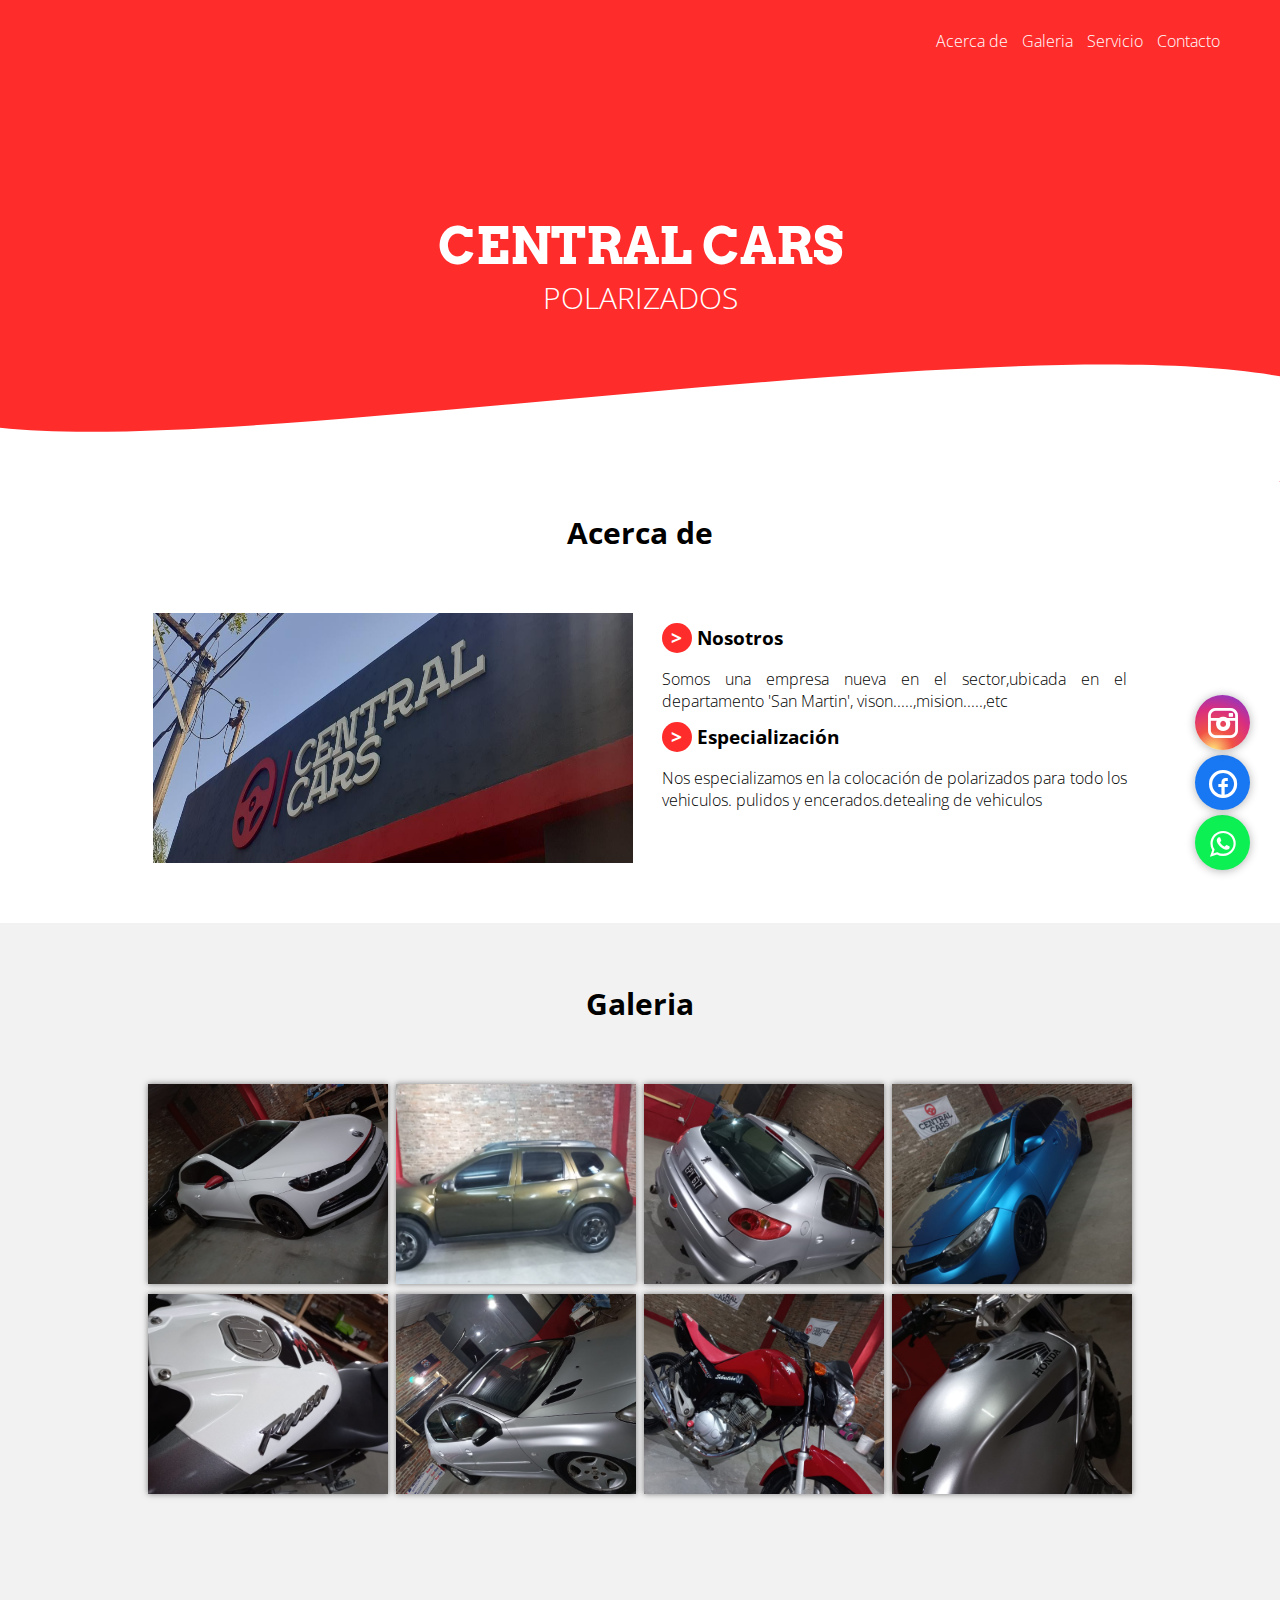
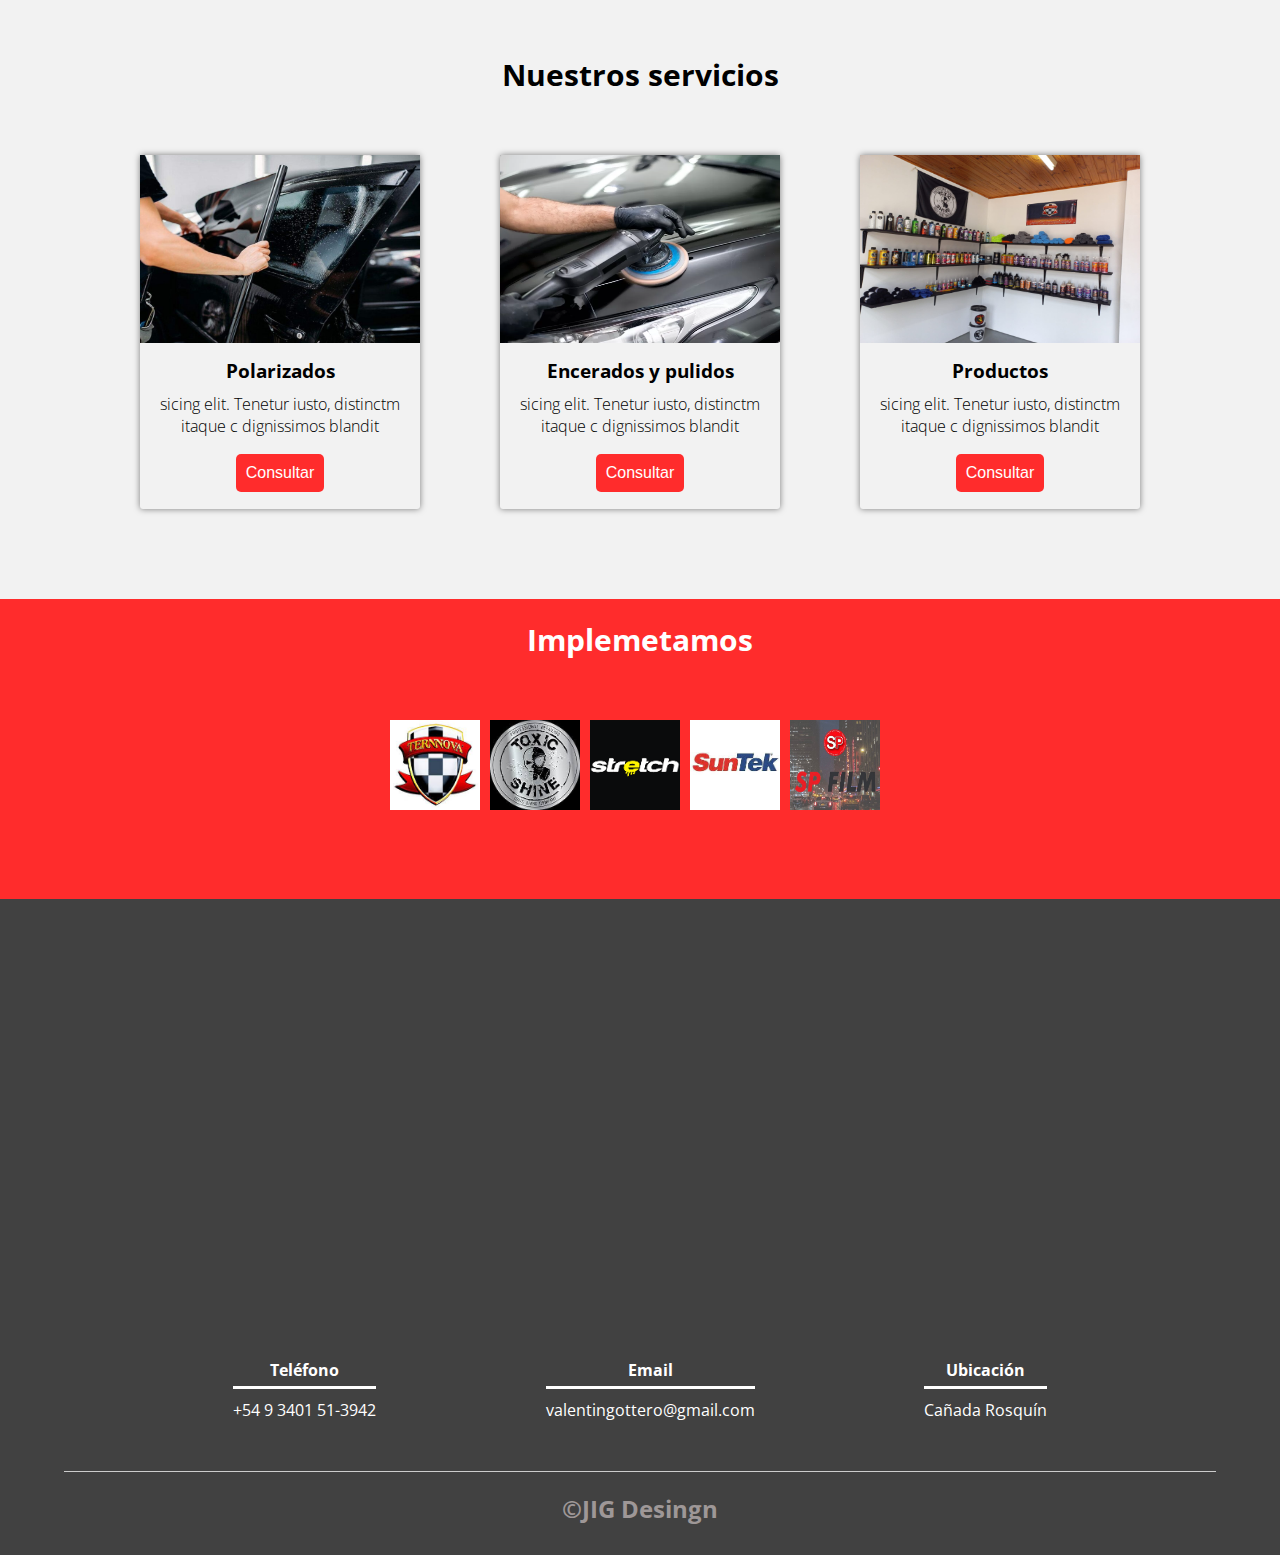
<file: index.html>
<!DOCTYPE html>
<html>
<head>
	<meta charset="utf-8">
	<meta http-equiv="X-UA-Compatible" content="IE=edge">
	<meta name="viewport" content="width=device-width, initial-scale=1.0">
	<link rel="stylesheet" type="text/css" href="css/index.css">
    <link href="https://fonts.googleapis.com/css2?family=Open+Sans:wght@300&display=swap" rel="stylesheet">
    <link rel="preconnect" href="https://fonts.googleapis.com">
    <link rel="preconnect" href="https://fonts.gstatic.com" crossorigin>
    <link href="https://fonts.googleapis.com/css2?family=Arvo&display=swap" rel="stylesheet">
    <link rel="stylesheet" href="iconos/fontello-ed752015/css/fontello.css">
    <link rel="stylesheet" href="iconos/fontello-facebook/css/fontello.css">
    <link rel="stylesheet" href="iconos/fontello-c21e6792/css/fontello.css">
</head>
<body>
    <header>
    	<nav>
            <a href="#acercaDe">Acerca de</a>
            <a href="#portafolio">Galeria</a>
            <a href="#servicios">Servicio</a>
            <a href="#contactos">Contacto</a>
    	</nav>
        <section class = "textos-header">
            <h1>CENTRAL CARS</h1>
            <h2>POLARIZADOS</h2>
        </section>
        <div class="wave" style="height: 150px; overflow: hidden;" >
            <svg viewBox="0 0 500 150" preserveAspectRatio="none" style="height: 100%; width: 100%;">
                <path d="M-31.88,36.03 C-60.66,210.70 444.41,-66.59 530.19,65.63 L483.35,188.98 L-40.34,239.31 Z" style="stroke: none; fill: rgb(255, 255, 255);"></path>
            </svg>
        </div>
    </header>
    <main>
        <section class="contenedor sobre-nosotros" id="acercaDe">
            <h2 class="titulo" >Acerca de</h2>
            <div class="contenedor-sobre-nosotros">
                <img src="img/centracars.png" alt="" width="500" height="250" class="imagen-about-us" >
                <div class="contenido-texto">
                    <h3><span>></span>Nosotros</h3>
                    <p>Somos una empresa nueva en el sector,ubicada en el departamento 'San Martin', vison.....,mision.....,etc</p>
                    <h3><span>></span>Especialización</h3>
                    <p>Nos especializamos en la colocación de polarizados para todo los vehiculos. pulidos y encerados.detealing de vehiculos </p>
                </div>
            </div>
        </section>
        <a href="https://api.whatsapp.com/send?phone=+54 9 3401 51-3942" class="btn-wts" target="_blank">
            <i class="icon-whatsapp"></i>
        </a>
        <a href="https://www.facebook.com/centralcars_cda-106654725035840/?hc_ref=ARS84bHKvCBmbOZZZg9f6O-qeKvZBq_zCKZk4nI6eEQ-VaW4erRXOR23uEgwy4IAaJ0&fref=nf&__xts__[0]=68.[base64]" class="btn-fb" target="_blank">
            <i class="icon-facebook-circled"></i>
        </a>
        <a href="https://www.instagram.com/centralcars_cda/" class="btn-ig" target="_blank">
            <i class="icon-instagram"></i>
        </a>
        <section class="portafolio" id="portafolio">
            <div class="contenedor">
                <h2 class="titulo">Galeria</h2>
                <div class="galeria-port">
                    <div class="imagen-port" >
                        <img src="galeria/polarizados/gal1.jpeg" alt="">
                        <div class="hover-galeria" >
                            <a href="html/galeria.html">Ver</a>
                        </div>
                    </div>
                    <div class="imagen-port" >
                        <img src="galeria/polarizados/gal2.jpeg" alt="">
                        <div class="hover-galeria" >
                            <a href="html/galeria.html">Ver</a>
                        </div>
                    </div>
                    <div class="imagen-port" >
                        <img src="galeria/polarizados/gal3.jpeg" alt="">
                        <div class="hover-galeria" >
                            <a href="html/galeria.html">Ver</a>
                        </div>
                    </div>
                    <div class="imagen-port" >
                        <img src="galeria/polarizados/gal4.jpeg" alt="">
                        <div class="hover-galeria" >                   
                            <a href="html/galeria.html">Ver</a>
                        </div>
                    </div>
                    <div class="imagen-port" >
                        <img src="galeria/pulidos/puli1.jpeg" alt="">
                        <div class="hover-galeria" >                        
                            <a href="html/galeria.html">Ver</a>
                        </div>
                    </div>
                    <div class="imagen-port" >
                        <img src="galeria/pulidos/puli2.jpeg" alt="">
                        <div class="hover-galeria" >                           
                            <a href="html/galeria.html">Ver</a>
                        </div>
                    </div>
                    <div class="imagen-port" >
                        <img src="galeria/pulidos/puli5.jpeg" alt="">
                        <div class="hover-galeria" >                       
                            <a href="html/galeria.html">Ver</a>
                        </div>
                    </div>
                    <div class="imagen-port" >
                        <img src="galeria/pulidos/puli8.jpeg" alt="">
                        <div class="hover-galeria" >                            
                            <a href="html/galeria.html">Ver</a>
                        </div>
                    </div>
                </div>
            </div>
        </section>
        <section class="about-services" id="servicios">
            <div class="contenedor">
                <h2 class="titulo">Nuestros servicios</h2>
                <div class="service-cont">
                    <div class="servicio-ind">
                        <img src="img/polarizados3.png" >
                        <h3>Polarizados</h3>
                        <p>sicing elit. Tenetur iusto, distinctm itaque c dignissimos blandit</p>
                        <button class="servicio-btn">
                            <a class="consultar" href="https://api.whatsapp.com/send?phone=+54 9 3401 51-3942" target="_blank">
                                Consultar
                            </a>
                        </button>
                    </div>
                    <div class="servicio-ind">
                        <img src="img/pulido2.png" >
                        <h3>Encerados y pulidos</h3>
                        <p>sicing elit. Tenetur iusto, distinctm itaque c dignissimos blandit</p>
                        <button class="servicio-btn">
                            <a class="consultar" href="https://api.whatsapp.com/send?phone=+54 9 3401 51-3942" target="_blank">
                                Consultar
                            </a>
                        </button>
                    </div>
                    <div class="servicio-ind">
                        <img src="img/productos.png" >
                        <h3>Productos</h3>
                        <p>sicing elit. Tenetur iusto, distinctm itaque c dignissimos blandit</p>
                        <button class="servicio-btn">
                            <a class="consultar" href="https://api.whatsapp.com/send?phone=+54 9 3401 51-3942" target="_blank">
                                Consultar
                            </a>
                        </button>
                    </div>
                </div>
            </div>
        </section>
        <section class="marcas">
            <div class="contenedor">
                <h2 class="titulo">Implemetamos</h2>
                <div class="marcas-cont">
                    <div class="marcas-ind">
                        <img src="img/marca1.png" width="90px" height="90px" >
                    </div>
                    <div class="marcas-ind">
                        <img src="img/marca2.png" >
                    </div>
                    <div class="marcas-ind">
                        <img src="img/marca3.png" >
                    </div>
                    <div class="marcas-ind">
                        <img src="img/marca4.png" >
                    </div>
                    <div class="marcas-ind">
                        <img src="img/spfilm.png" width="90px" height="90px">
                    </div>
                  
                </div>
            </div>
        </section>
    </main>
    <footer id="contactos">
        <iframe class="contenedor-footer" src="https://www.google.com/maps/embed?pb=!1m14!1m8!1m3!1d13525.948647429035!2d-61.6045592!3d-32.05607!3m2!1i1024!2i768!4f13.1!3m3!1m2!1s0x0%3A0x9c023eea8120dae9!2sCentral%20Cars!5e0!3m2!1ses-419!2sar!4v1643769683362!5m2!1ses-419!2sar" width="400" height="400" style="border:0;" allowfullscreen="" loading="lazy"></iframe>
        <div class="contenedor-footer datos">
            <div class="content-foo">
                <h4>Teléfono</h4>
                <p>+54 9 3401 51-3942</p>
            </div>
            <div class="content-foo">
                <h4>Email</h4>
                <p>valentingottero@gmail.com</p>
            </div>
            <div class="content-foo">
                <h4>Ubicación</h4>
                <p>Cañada Rosquín</p>
            </div>    
        </div>  
        <h2 class="titulo-final">&copy;JIG Desingn</h2>
    </footer> 
</body>
</html>
</file>
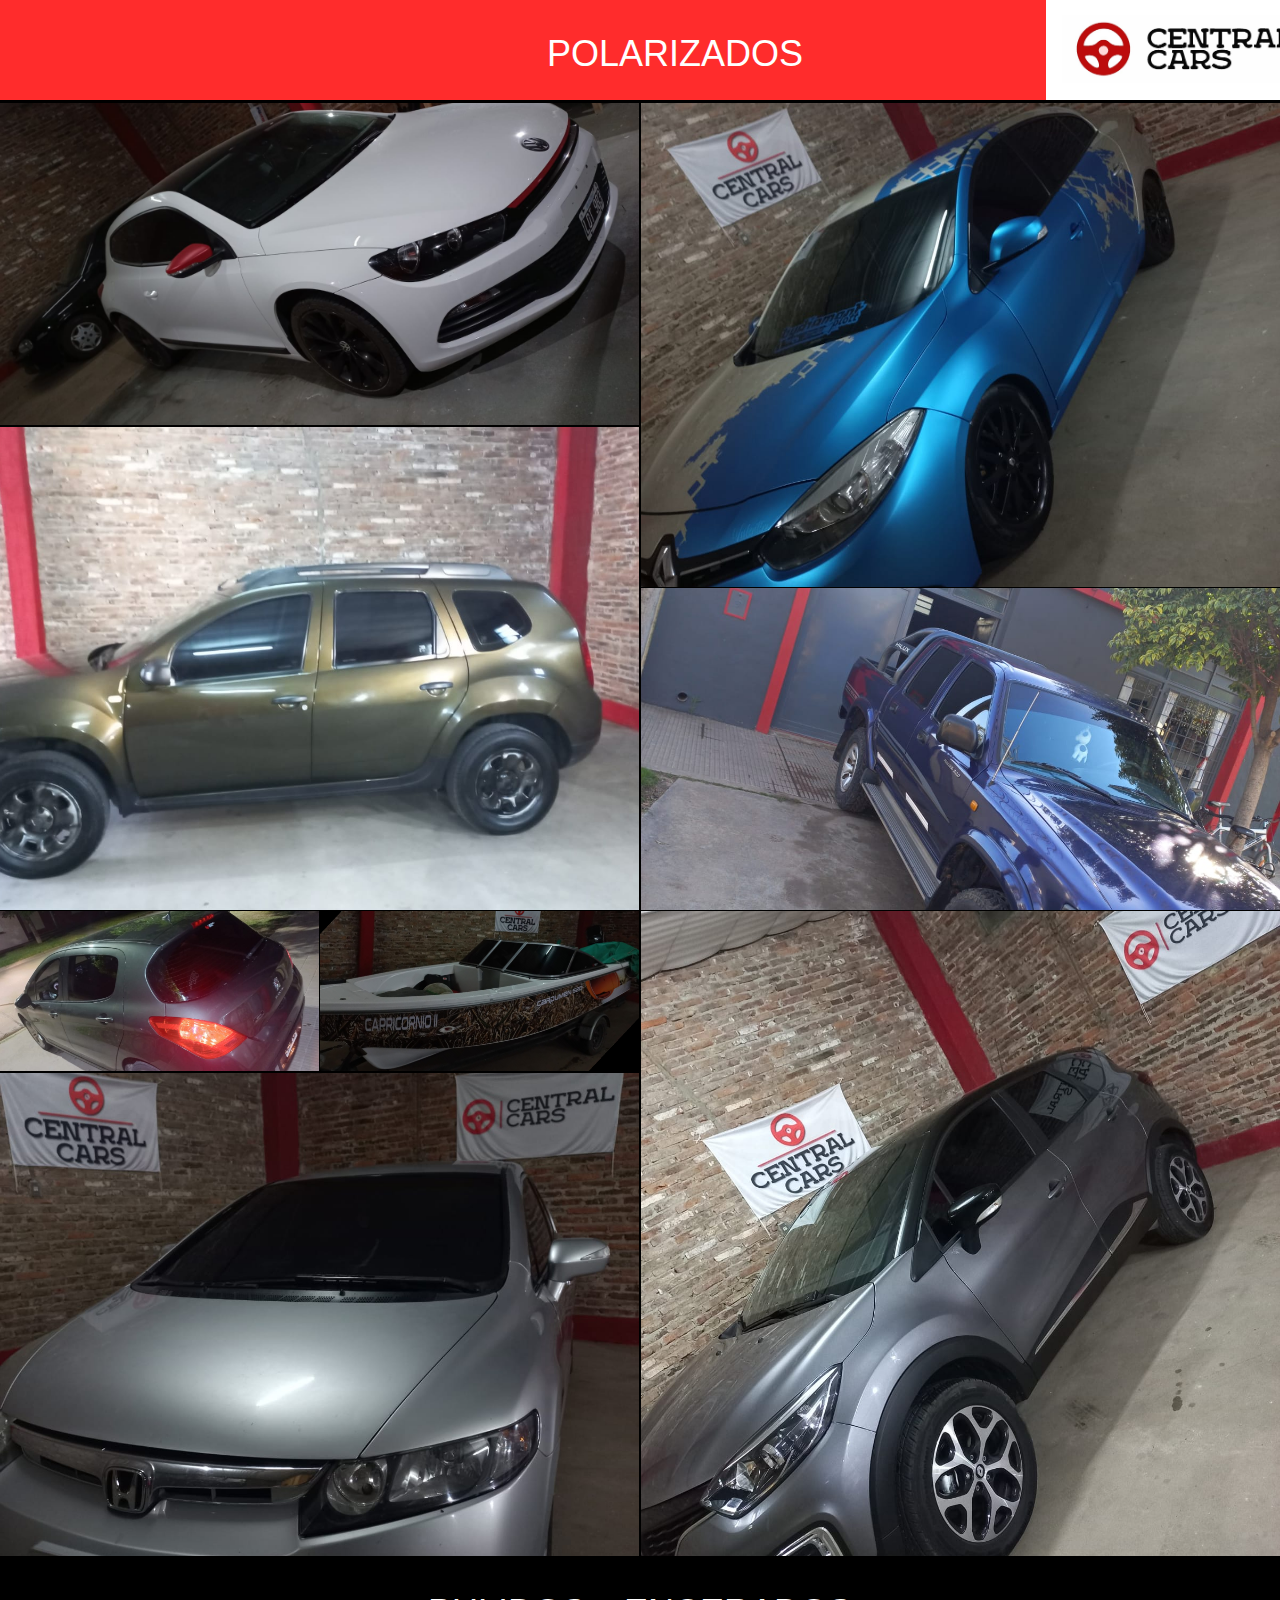
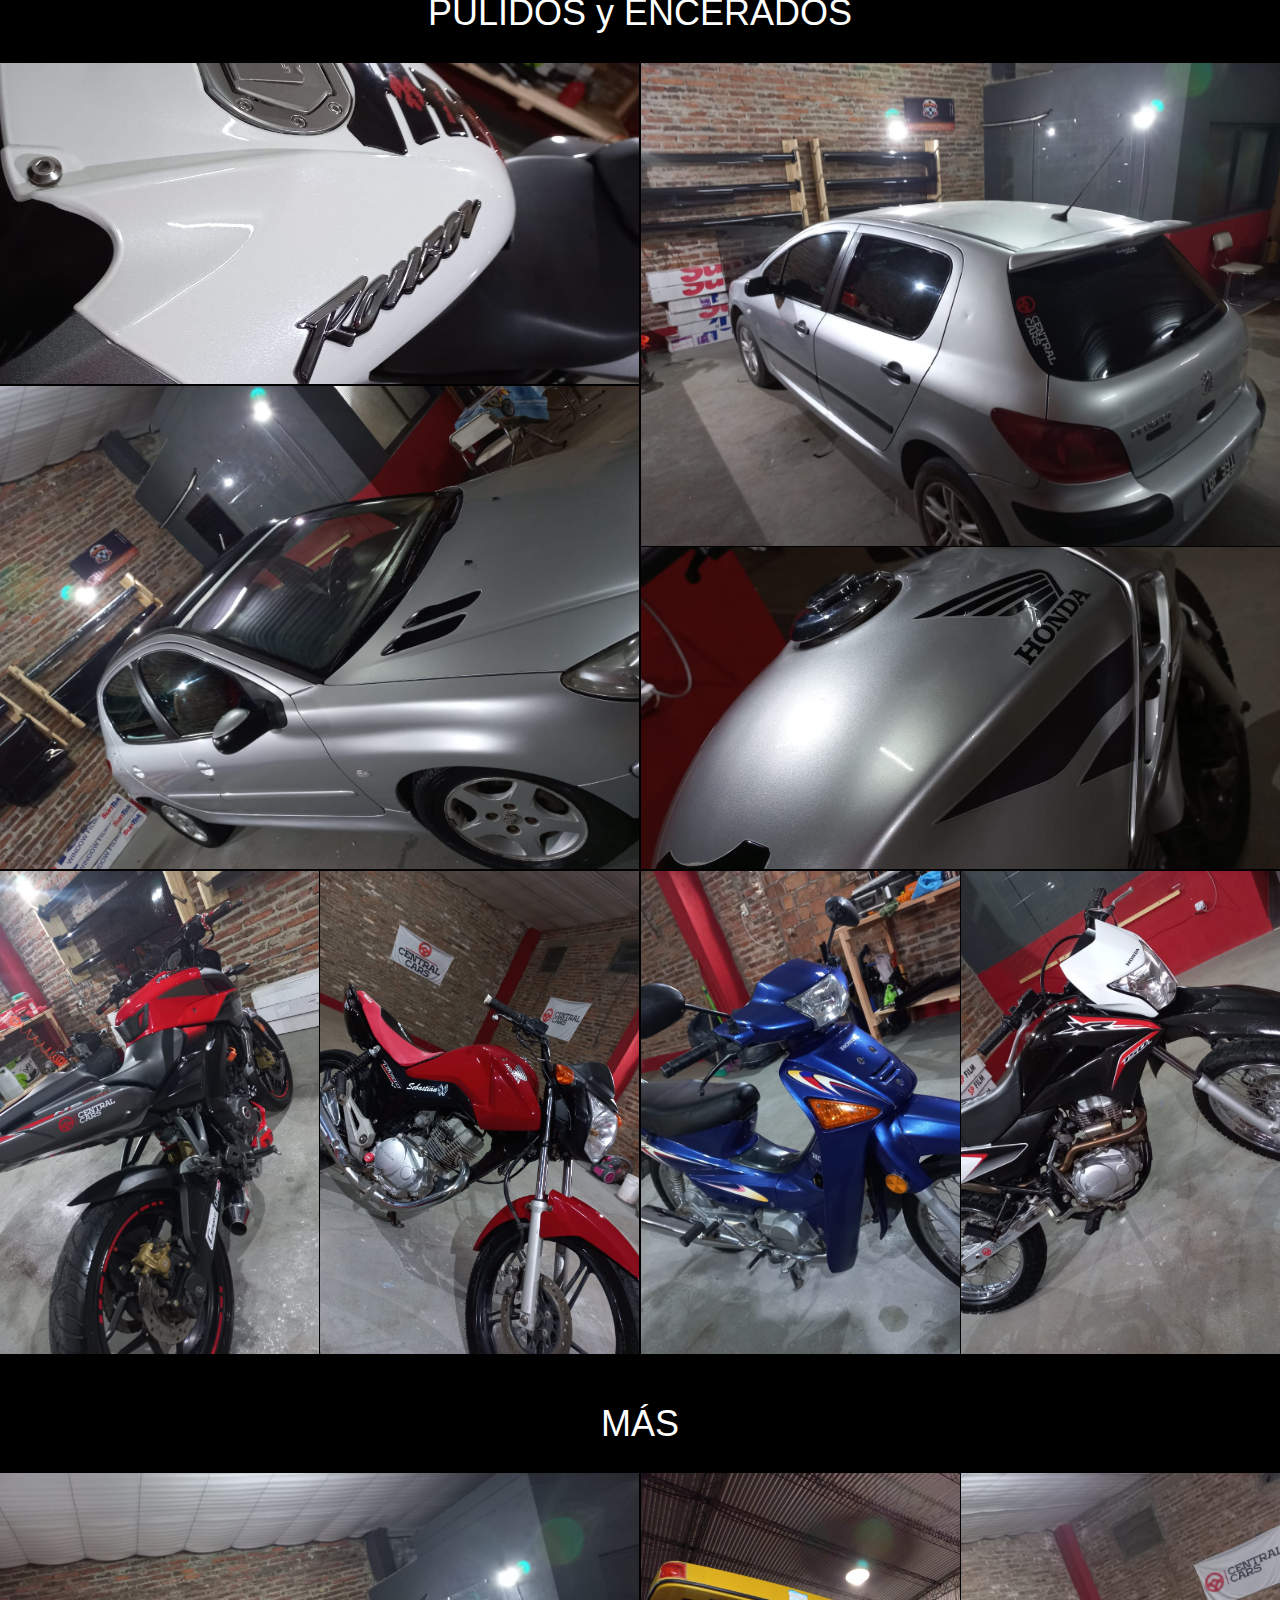
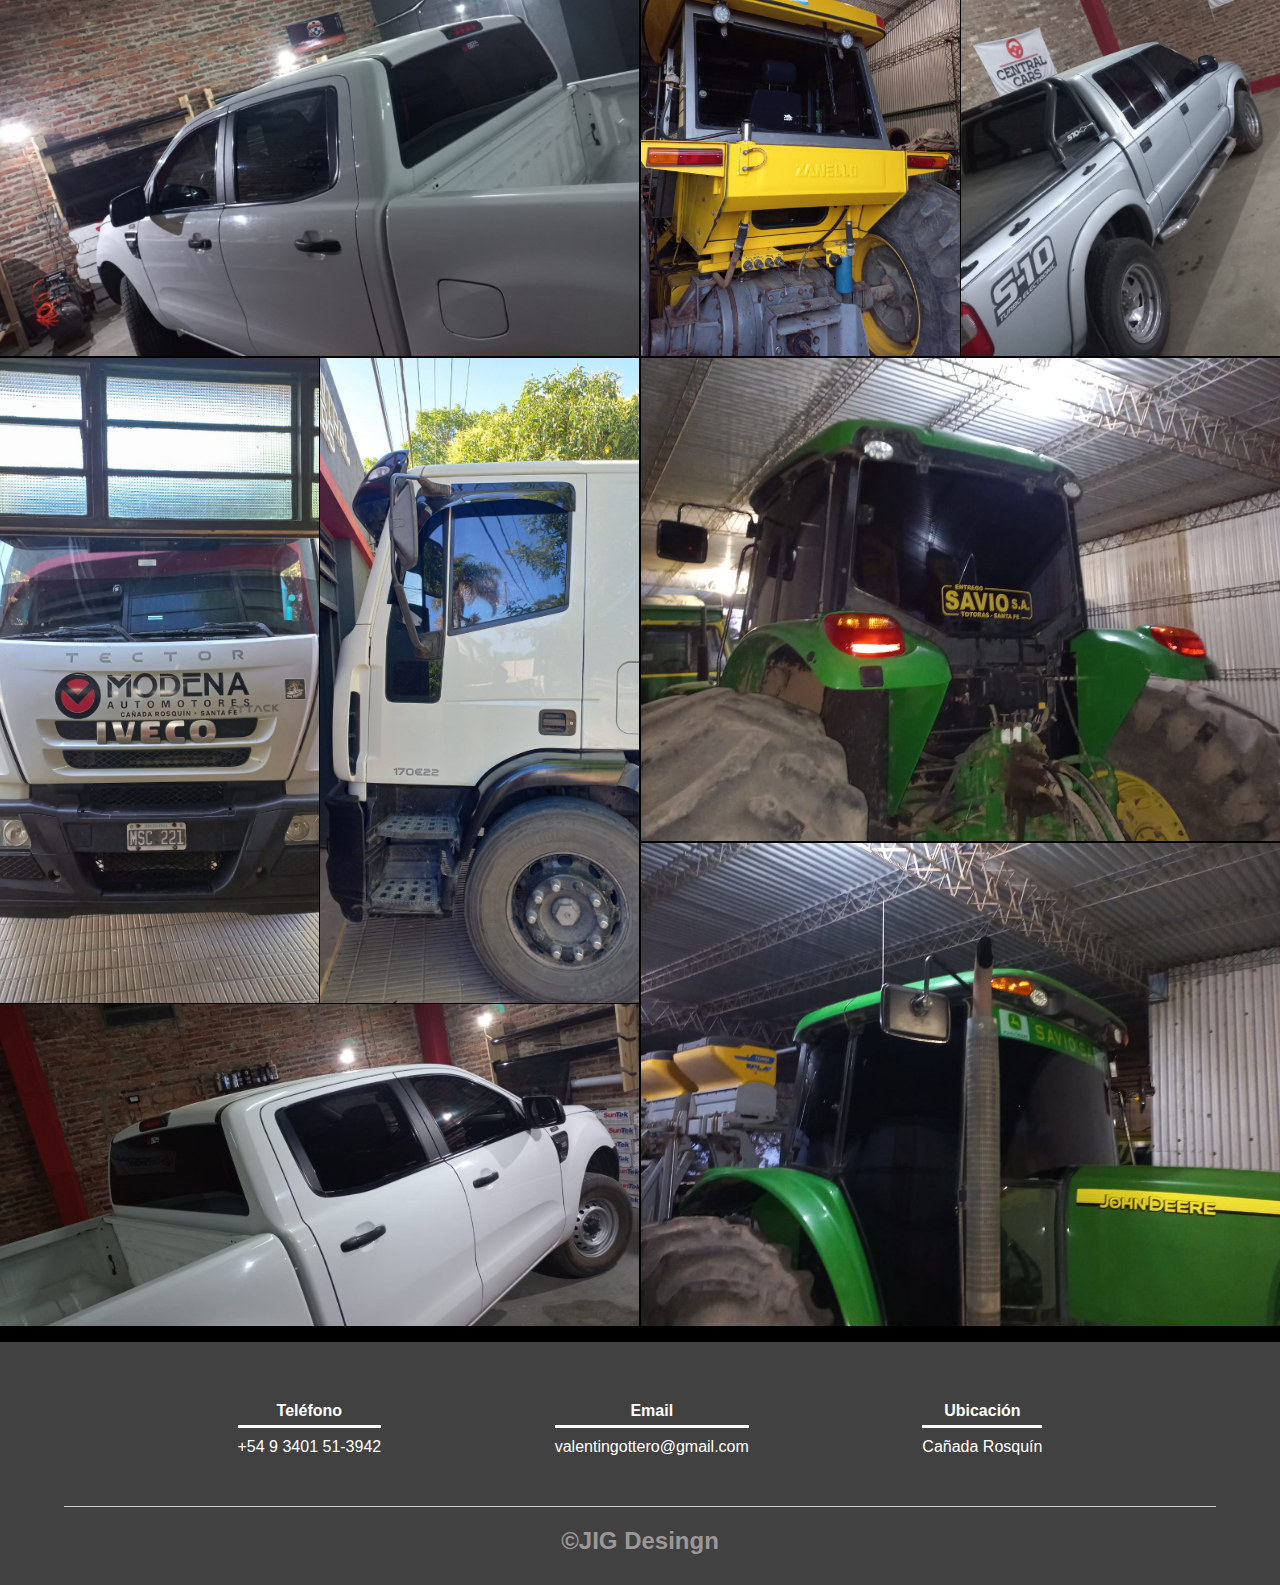
<file: html/galeria.html>
<!DOCTYPE html>
<html lang="en">
<head>
    <meta charset="UTF-8">
    <meta http-equiv="X-UA-Compatible" content="IE=edge">
    <meta name="viewport" content="width=device-width, initial-scale=1.0">
    <link rel="stylesheet" href="../css/galeria.css">
    <title>CENTRAL CARS</title>
</head>
<body>
    <main class="main">
        <div class="navar">
            <h1 class="title">POLARIZADOS</h1>
            <img src="../img/logo2.png" class="img-logo" alt="">
        </div>
        <section class="gallery">
            <figure class="gallery_picture gallery_picture--g1">
                <img src="../galeria/polarizados/gal1.jpeg" class="gallery_img" alt="">   
            </figure>
            <figure class="gallery_picture gallery_picture--g2">
                <img src="../galeria/polarizados/gal2.jpeg" class="gallery_img" alt="">   
            </figure>
            <figure class="gallery_picture gallery_picture--g4">
                <img src="../galeria/polarizados/gal4.jpeg" class="gallery_img" alt="">   
            </figure>
            <figure class="gallery_picture gallery_picture--g5">
                <img src="../galeria/polarizados/gal5.jpeg" class="gallery_img" alt="">   
            </figure>
            <figure class="gallery_picture gallery_picture--g9">
                <img src="../galeria/polarizados/gal9.png" class="gallery_img" alt="">   
            </figure>
            <figure class="gallery_picture gallery_picture--g7">
                <img src="../galeria/polarizados/gal7.jpeg" class="gallery_img" alt="">   
            </figure>
            <figure class="gallery_picture gallery_picture--g8">
                <img src="../galeria/polarizados/gal8.jpeg" class="gallery_img" alt="">   
            </figure>
            <figure class="gallery_picture gallery_picture--g10">
                <img src="../galeria/polarizados/gal10.jpeg" class="gallery_img" alt="">   
            </figure>
        </section>
        <h2 class="title2">PULIDOS y ENCERADOS</h2>
        <section class="gallery2">
            <figure class="gallery_picture gallery_picture--g11">
                <img src="../galeria/pulidos/puli1.jpeg" class="gallery_img" alt="">   
            </figure>
            <figure class="gallery_picture gallery_picture--g12">
                <img src="../galeria/pulidos/puli2.jpeg" class="gallery_img" alt="">   
            </figure>
            <figure class="gallery_picture gallery_picture--g14">
                <img src="../galeria/pulidos/puli3.jpeg" class="gallery_img" alt="">   
            </figure>
            <figure class="gallery_picture gallery_picture--g15">
                <img src="../galeria/pulidos/puli4.jpeg" class="gallery_img" alt="">   
            </figure>
            <figure class="gallery_picture gallery_picture--g19">
                <img src="../galeria/pulidos/puli5.jpeg" class="gallery_img" alt="">   
            </figure>
            <figure class="gallery_picture gallery_picture--g17">
                <img src="../galeria/pulidos/puli6.jpeg" class="gallery_img" alt="">   
            </figure>
            <figure class="gallery_picture gallery_picture--g18">
                <img src="../galeria/pulidos/puli7.jpeg" class="gallery_img" alt="">   
            </figure>
            <figure class="gallery_picture gallery_picture--g20">
                <img src="../galeria/pulidos/puli8.jpeg" class="gallery_img" alt="">   
            </figure>
        </section>
        <h2 class="title3">MÁS</h2>
        <section class="gallery3">
            <figure class="gallery_picture gallery_picture--g21">
                <img src="../galeria/pesados/polar1.jpeg" class="gallery_img" alt="">   
            </figure>
            <figure class="gallery_picture gallery_picture--g22">
                <img src="../galeria/pesados/polar2.jpeg" class="gallery_img" alt="">   
            </figure>
            <figure class="gallery_picture gallery_picture--g24">
                <img src="../galeria/pesados/polar3.jpeg" class="gallery_img" alt="">   
            </figure>
            <figure class="gallery_picture gallery_picture--g25">
                <img src="../galeria/pesados/polar4.jpeg" class="gallery_img" alt="">   
            </figure>
            <figure class="gallery_picture gallery_picture--g29">
                <img src="../galeria/pesados/polar5.jpeg" class="gallery_img" alt="">   
            </figure>
            <figure class="gallery_picture gallery_picture--g27">
                <img src="../galeria/pesados/polar6.jpeg" class="gallery_img" alt="">   
            </figure>
            <figure class="gallery_picture gallery_picture--g28">
                <img src="../galeria/pesados/polar7.jpeg" class="gallery_img" alt="">   
            </figure>
            <figure class="gallery_picture gallery_picture--g30">
                <img src="../galeria/pesados/polar8.jpeg" class="gallery_img" alt="">   
            </figure>
        </section>
    </main>
    <footer id="contactos">
        <div class="contenedor-footer datos">
            <div class="content-foo">
                <h4>Teléfono</h4>
                <p>+54 9 3401 51-3942</p>
            </div>
            <div class="content-foo">
                <h4>Email</h4>
                <p>valentingottero@gmail.com</p>
            </div>
            <div class="content-foo">
                <h4>Ubicación</h4>
                <p>Cañada Rosquín</p>
            </div>    
        </div>  
        <h2 class="titulo-final">&copy;JIG Desingn</h2>
    </footer>
</body>

</html>
</file>
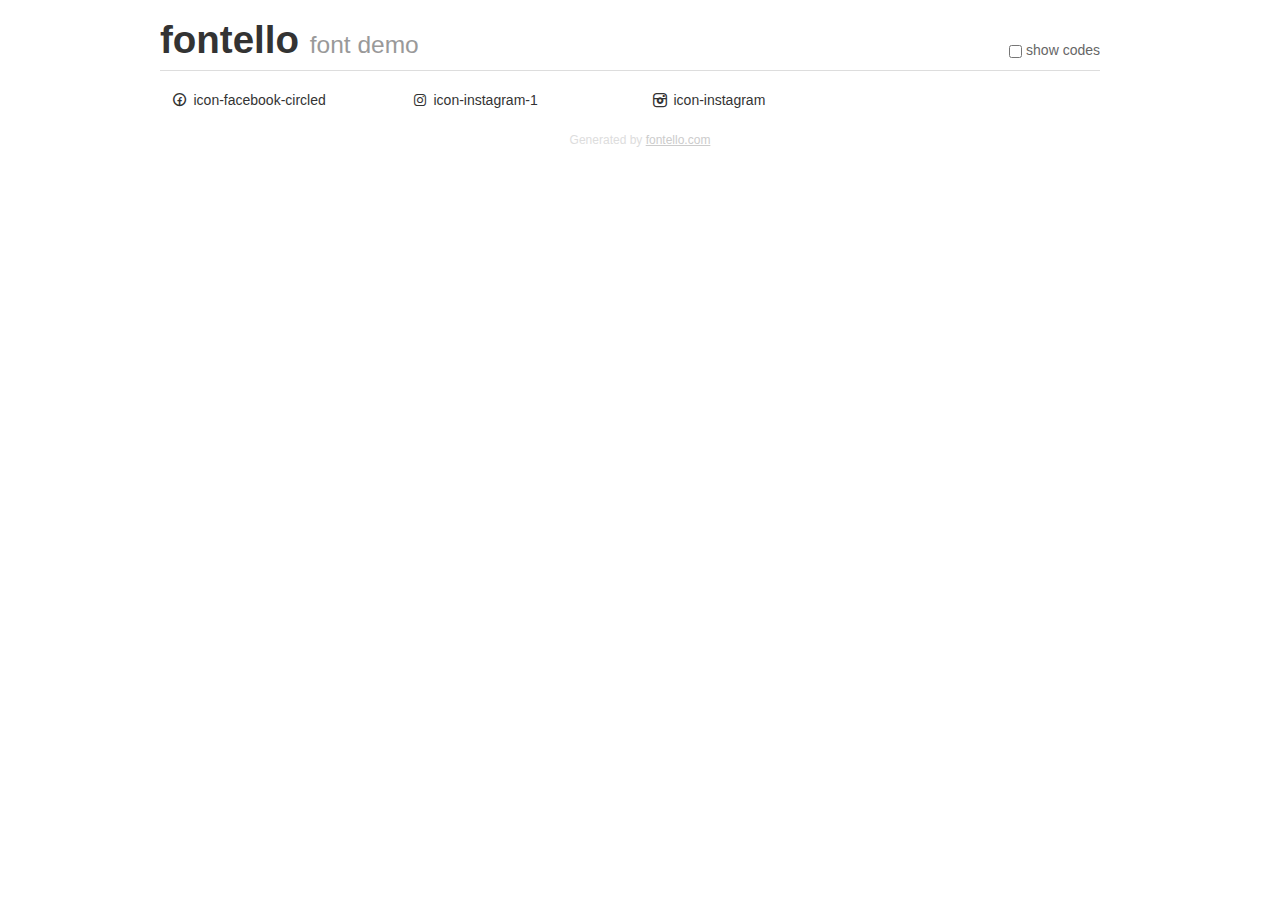
<file: iconos/fontello-c21e6792/demo.html>
<!DOCTYPE html>
<html>
  <head>
  <!--[if lt IE 9]><script language="javascript" type="text/javascript" src="//html5shim.googlecode.com/svn/trunk/html5.js"></script><![endif]-->
  <meta charset="UTF-8">
  <style>
    html {
      font-size: 100%;
      -webkit-text-size-adjust: 100%;
      -ms-text-size-adjust: 100%;
    }
    a:focus {
      outline: thin dotted #333;
      outline: 5px auto -webkit-focus-ring-color;
      outline-offset: -2px;
    }
    a:hover,
    a:active {
      outline: 0;
    }
    input {
      margin: 0;
      font-size: 100%;
      vertical-align: middle;
      *overflow: visible;
      line-height: normal;
    }
    input::-moz-focus-inner {
      padding: 0;
      border: 0;
    }
    body {
      margin: 0;
      font-family: "Helvetica Neue", Helvetica, Arial, sans-serif;
      font-size: 14px;
      line-height: 20px;
      color: #333;
      background-color: #fff;
    }
    a {
      color: #08c;
      text-decoration: none;
    }
    a:hover {
      color: #005580;
      text-decoration: underline;
    }
    .row {
      margin-left: -20px;
      *zoom: 1;
    }
    .row:before,
    .row:after {
      display: table;
      content: "";
      line-height: 0;
    }
    .row:after {
      clear: both;
    }
    .span3 {
      float: left;
      min-height: 1px;
      margin-left: 20px;
      width: 220px;
    }
    .container {
      width: 940px;
      margin-right: auto;
      margin-left: auto;
      *zoom: 1;
    }
    .container:before,
    .container:after {
      display: table;
      content: "";
      line-height: 0;
    }
    .container:after {
      clear: both;
    }
    small {
      font-size: 85%;
    }
    h1 {
      margin: 10px 0;
      font-family: inherit;
      font-weight: bold;
      line-height: 20px;
      color: inherit;
      text-rendering: optimizelegibility;
      line-height: 40px;
      font-size: 38.5px;
    }
    h1 small {
      font-weight: normal;
      line-height: 1;
      color: #999;
      font-size: 24.5px;
    }

    body {
      margin-top: 90px;
    }
    .header {
      position: fixed;
      top: 0;
      left: 50%;
      margin-left: -480px;
      background-color: #fff;
      border-bottom: 1px solid #ddd;
      padding-top: 10px;
      z-index: 10;
    }
    .footer {
      color: #ddd;
      font-size: 12px;
      text-align: center;
      margin-top: 20px;
    }
    .footer a {
      color: #ccc;
      text-decoration: underline;
    }
    .the-icons {
      font-size: 14px;
      line-height: 24px;
    }
    .switch {
      position: absolute;
      right: 0;
      bottom: 10px;
      color: #666;
    }
    .switch input {
      margin-right: 0.3em;
    }
    .codesOn .i-name {
      display: none;
    }
    .codesOn .i-code {
      display: inline;
    }
    .i-code {
      display: none;
    }
    @font-face {
      font-family: 'fontello';
      src: url('./font/fontello.eot?65477837');
      src: url('./font/fontello.eot?65477837#iefix') format('embedded-opentype'),
           url('./font/fontello.woff?65477837') format('woff'),
           url('./font/fontello.ttf?65477837') format('truetype'),
           url('./font/fontello.svg?65477837#fontello') format('svg');
      font-weight: normal;
      font-style: normal;
    }
    .demo-icon {
      font-family: "fontello";
      font-style: normal;
      font-weight: normal;
      speak: never;
     
      display: inline-block;
      text-decoration: inherit;
      width: 1em;
      margin-right: .2em;
      text-align: center;
      /* opacity: .8; */
     
      /* For safety - reset parent styles, that can break glyph codes*/
      font-variant: normal;
      text-transform: none;
     
      /* fix buttons height, for twitter bootstrap */
      line-height: 1em;
     
      /* Animation center compensation - margins should be symmetric */
      /* remove if not needed */
      margin-left: .2em;
     
      /* You can be more comfortable with increased icons size */
      /* font-size: 120%; */
     
      /* Font smoothing. That was taken from TWBS */
      -webkit-font-smoothing: antialiased;
      -moz-osx-font-smoothing: grayscale;
     
      /* Uncomment for 3D effect */
      /* text-shadow: 1px 1px 1px rgba(127, 127, 127, 0.3); */
    }
    </style>
    <link rel="stylesheet" href="css/animation.css"><!--[if IE 7]><link rel="stylesheet" href="css/" + font.fontname + "-ie7.css"><![endif]-->
    <script>
      function toggleCodes(on) {
        var obj = document.getElementById('icons');
      
        if (on) {
          obj.className += ' codesOn';
        } else {
          obj.className = obj.className.replace(' codesOn', '');
        }
      }
    </script>
  </head>
  <body>
    <div class="container header">
      <h1>fontello <small>font demo</small></h1>
      <label class="switch">
        <input type="checkbox" onclick="toggleCodes(this.checked)">show codes
      </label>
    </div>
    <div class="container" id="icons">
      <div class="row">
        <div class="span3" title="Code: 0xe800">
          <i class="demo-icon icon-facebook-circled">&#xe800;</i> <span class="i-name">icon-facebook-circled</span><span class="i-code">0xe800</span>
        </div>
        <div class="span3" title="Code: 0xf16d">
          <i class="demo-icon icon-instagram-1">&#xf16d;</i> <span class="i-name">icon-instagram-1</span><span class="i-code">0xf16d</span>
        </div>
        <div class="span3" title="Code: 0xf31e">
          <i class="demo-icon icon-instagram">&#xf31e;</i> <span class="i-name">icon-instagram</span><span class="i-code">0xf31e</span>
        </div>
      </div>
    <div class="container footer">Generated by <a href="https://fontello.com">fontello.com</a></div>
  </body>
</html>
</file>
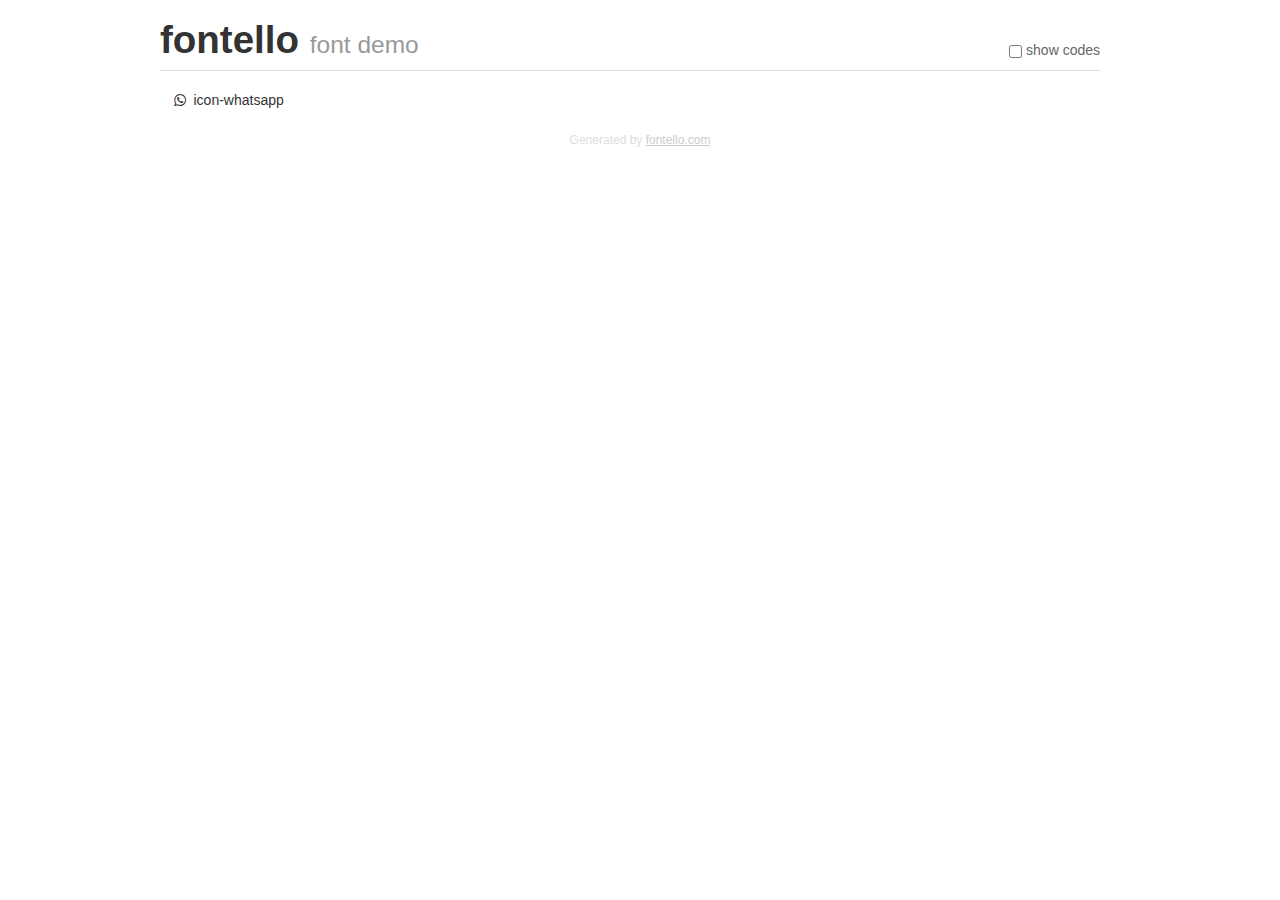
<file: iconos/fontello-ed752015/demo.html>
<!DOCTYPE html>
<html>
  <head>
  <!--[if lt IE 9]><script language="javascript" type="text/javascript" src="//html5shim.googlecode.com/svn/trunk/html5.js"></script><![endif]-->
  <meta charset="UTF-8">
  <style>
    html {
      font-size: 100%;
      -webkit-text-size-adjust: 100%;
      -ms-text-size-adjust: 100%;
    }
    a:focus {
      outline: thin dotted #333;
      outline: 5px auto -webkit-focus-ring-color;
      outline-offset: -2px;
    }
    a:hover,
    a:active {
      outline: 0;
    }
    input {
      margin: 0;
      font-size: 100%;
      vertical-align: middle;
      *overflow: visible;
      line-height: normal;
    }
    input::-moz-focus-inner {
      padding: 0;
      border: 0;
    }
    body {
      margin: 0;
      font-family: "Helvetica Neue", Helvetica, Arial, sans-serif;
      font-size: 14px;
      line-height: 20px;
      color: #333;
      background-color: #fff;
    }
    a {
      color: #08c;
      text-decoration: none;
    }
    a:hover {
      color: #005580;
      text-decoration: underline;
    }
    .row {
      margin-left: -20px;
      *zoom: 1;
    }
    .row:before,
    .row:after {
      display: table;
      content: "";
      line-height: 0;
    }
    .row:after {
      clear: both;
    }
    .span3 {
      float: left;
      min-height: 1px;
      margin-left: 20px;
      width: 220px;
    }
    .container {
      width: 940px;
      margin-right: auto;
      margin-left: auto;
      *zoom: 1;
    }
    .container:before,
    .container:after {
      display: table;
      content: "";
      line-height: 0;
    }
    .container:after {
      clear: both;
    }
    small {
      font-size: 85%;
    }
    h1 {
      margin: 10px 0;
      font-family: inherit;
      font-weight: bold;
      line-height: 20px;
      color: inherit;
      text-rendering: optimizelegibility;
      line-height: 40px;
      font-size: 38.5px;
    }
    h1 small {
      font-weight: normal;
      line-height: 1;
      color: #999;
      font-size: 24.5px;
    }

    body {
      margin-top: 90px;
    }
    .header {
      position: fixed;
      top: 0;
      left: 50%;
      margin-left: -480px;
      background-color: #fff;
      border-bottom: 1px solid #ddd;
      padding-top: 10px;
      z-index: 10;
    }
    .footer {
      color: #ddd;
      font-size: 12px;
      text-align: center;
      margin-top: 20px;
    }
    .footer a {
      color: #ccc;
      text-decoration: underline;
    }
    .the-icons {
      font-size: 14px;
      line-height: 24px;
    }
    .switch {
      position: absolute;
      right: 0;
      bottom: 10px;
      color: #666;
    }
    .switch input {
      margin-right: 0.3em;
    }
    .codesOn .i-name {
      display: none;
    }
    .codesOn .i-code {
      display: inline;
    }
    .i-code {
      display: none;
    }
    @font-face {
      font-family: 'fontello';
      src: url('./font/fontello.eot?2543004');
      src: url('./font/fontello.eot?2543004#iefix') format('embedded-opentype'),
           url('./font/fontello.woff?2543004') format('woff'),
           url('./font/fontello.ttf?2543004') format('truetype'),
           url('./font/fontello.svg?2543004#fontello') format('svg');
      font-weight: normal;
      font-style: normal;
    }
    .demo-icon {
      font-family: "fontello";
      font-style: normal;
      font-weight: normal;
      speak: never;
     
      display: inline-block;
      text-decoration: inherit;
      width: 1em;
      margin-right: .2em;
      text-align: center;
      /* opacity: .8; */
     
      /* For safety - reset parent styles, that can break glyph codes*/
      font-variant: normal;
      text-transform: none;
     
      /* fix buttons height, for twitter bootstrap */
      line-height: 1em;
     
      /* Animation center compensation - margins should be symmetric */
      /* remove if not needed */
      margin-left: .2em;
     
      /* You can be more comfortable with increased icons size */
      /* font-size: 120%; */
     
      /* Font smoothing. That was taken from TWBS */
      -webkit-font-smoothing: antialiased;
      -moz-osx-font-smoothing: grayscale;
     
      /* Uncomment for 3D effect */
      /* text-shadow: 1px 1px 1px rgba(127, 127, 127, 0.3); */
    }
    </style>
    <link rel="stylesheet" href="css/animation.css"><!--[if IE 7]><link rel="stylesheet" href="css/" + font.fontname + "-ie7.css"><![endif]-->
    <script>
      function toggleCodes(on) {
        var obj = document.getElementById('icons');
      
        if (on) {
          obj.className += ' codesOn';
        } else {
          obj.className = obj.className.replace(' codesOn', '');
        }
      }
    </script>
  </head>
  <body>
    <div class="container header">
      <h1>fontello <small>font demo</small></h1>
      <label class="switch">
        <input type="checkbox" onclick="toggleCodes(this.checked)">show codes
      </label>
    </div>
    <div class="container" id="icons">
      <div class="row">
        <div class="span3" title="Code: 0xf232">
          <i class="demo-icon icon-whatsapp">&#xf232;</i> <span class="i-name">icon-whatsapp</span><span class="i-code">0xf232</span>
        </div>
      </div>
    <div class="container footer">Generated by <a href="https://fontello.com">fontello.com</a></div>
  </body>
</html>
</file>
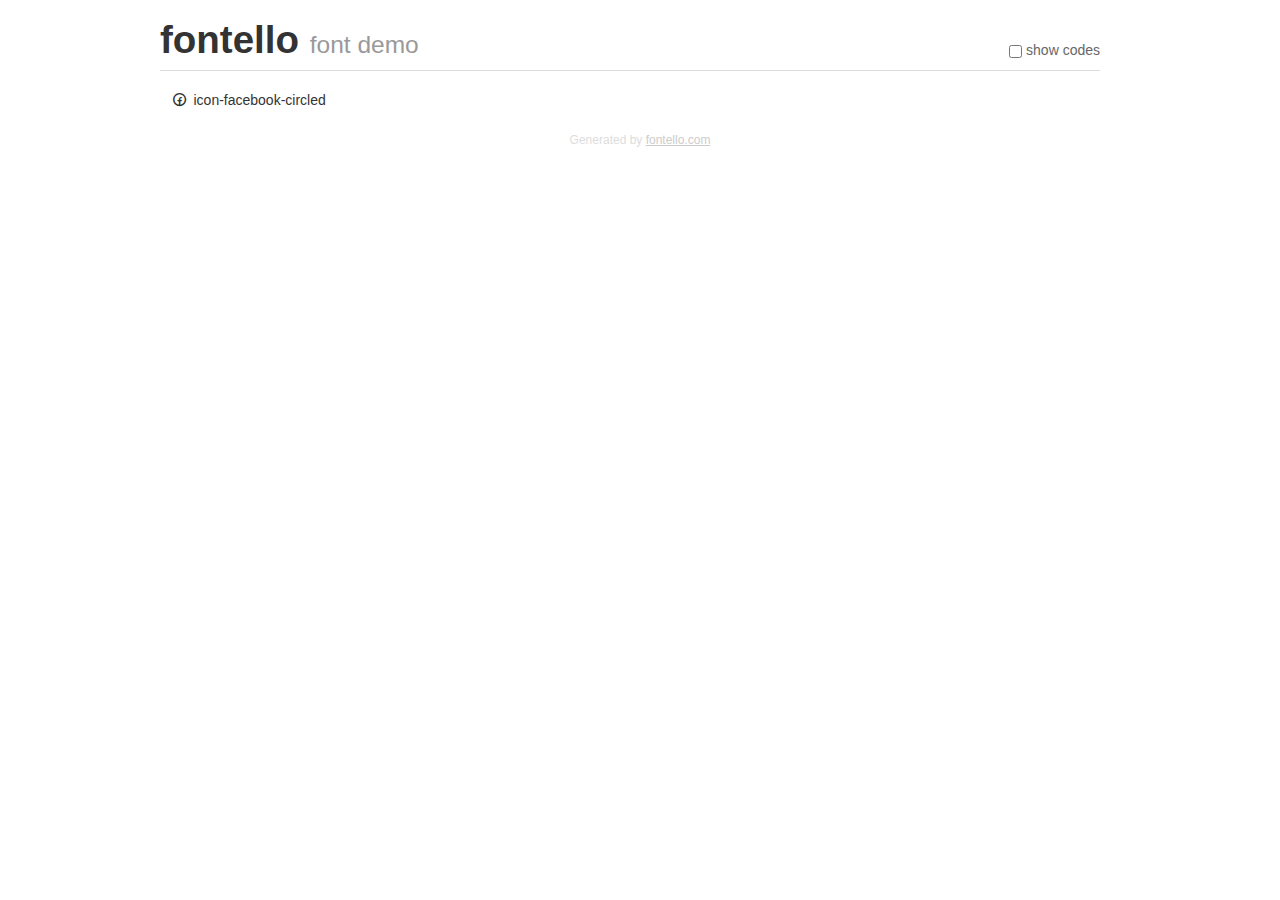
<file: iconos/fontello-facebook/demo.html>
<!DOCTYPE html>
<html>
  <head>
  <!--[if lt IE 9]><script language="javascript" type="text/javascript" src="//html5shim.googlecode.com/svn/trunk/html5.js"></script><![endif]-->
  <meta charset="UTF-8">
  <style>
    html {
      font-size: 100%;
      -webkit-text-size-adjust: 100%;
      -ms-text-size-adjust: 100%;
    }
    a:focus {
      outline: thin dotted #333;
      outline: 5px auto -webkit-focus-ring-color;
      outline-offset: -2px;
    }
    a:hover,
    a:active {
      outline: 0;
    }
    input {
      margin: 0;
      font-size: 100%;
      vertical-align: middle;
      *overflow: visible;
      line-height: normal;
    }
    input::-moz-focus-inner {
      padding: 0;
      border: 0;
    }
    body {
      margin: 0;
      font-family: "Helvetica Neue", Helvetica, Arial, sans-serif;
      font-size: 14px;
      line-height: 20px;
      color: #333;
      background-color: #fff;
    }
    a {
      color: #08c;
      text-decoration: none;
    }
    a:hover {
      color: #005580;
      text-decoration: underline;
    }
    .row {
      margin-left: -20px;
      *zoom: 1;
    }
    .row:before,
    .row:after {
      display: table;
      content: "";
      line-height: 0;
    }
    .row:after {
      clear: both;
    }
    .span3 {
      float: left;
      min-height: 1px;
      margin-left: 20px;
      width: 220px;
    }
    .container {
      width: 940px;
      margin-right: auto;
      margin-left: auto;
      *zoom: 1;
    }
    .container:before,
    .container:after {
      display: table;
      content: "";
      line-height: 0;
    }
    .container:after {
      clear: both;
    }
    small {
      font-size: 85%;
    }
    h1 {
      margin: 10px 0;
      font-family: inherit;
      font-weight: bold;
      line-height: 20px;
      color: inherit;
      text-rendering: optimizelegibility;
      line-height: 40px;
      font-size: 38.5px;
    }
    h1 small {
      font-weight: normal;
      line-height: 1;
      color: #999;
      font-size: 24.5px;
    }

    body {
      margin-top: 90px;
    }
    .header {
      position: fixed;
      top: 0;
      left: 50%;
      margin-left: -480px;
      background-color: #fff;
      border-bottom: 1px solid #ddd;
      padding-top: 10px;
      z-index: 10;
    }
    .footer {
      color: #ddd;
      font-size: 12px;
      text-align: center;
      margin-top: 20px;
    }
    .footer a {
      color: #ccc;
      text-decoration: underline;
    }
    .the-icons {
      font-size: 14px;
      line-height: 24px;
    }
    .switch {
      position: absolute;
      right: 0;
      bottom: 10px;
      color: #666;
    }
    .switch input {
      margin-right: 0.3em;
    }
    .codesOn .i-name {
      display: none;
    }
    .codesOn .i-code {
      display: inline;
    }
    .i-code {
      display: none;
    }
    @font-face {
      font-family: 'fontello';
      src: url('./font/fontello.eot?69052661');
      src: url('./font/fontello.eot?69052661#iefix') format('embedded-opentype'),
           url('./font/fontello.woff?69052661') format('woff'),
           url('./font/fontello.ttf?69052661') format('truetype'),
           url('./font/fontello.svg?69052661#fontello') format('svg');
      font-weight: normal;
      font-style: normal;
    }
    .demo-icon {
      font-family: "fontello";
      font-style: normal;
      font-weight: normal;
      speak: never;
     
      display: inline-block;
      text-decoration: inherit;
      width: 1em;
      margin-right: .2em;
      text-align: center;
      /* opacity: .8; */
     
      /* For safety - reset parent styles, that can break glyph codes*/
      font-variant: normal;
      text-transform: none;
     
      /* fix buttons height, for twitter bootstrap */
      line-height: 1em;
     
      /* Animation center compensation - margins should be symmetric */
      /* remove if not needed */
      margin-left: .2em;
     
      /* You can be more comfortable with increased icons size */
      /* font-size: 120%; */
     
      /* Font smoothing. That was taken from TWBS */
      -webkit-font-smoothing: antialiased;
      -moz-osx-font-smoothing: grayscale;
     
      /* Uncomment for 3D effect */
      /* text-shadow: 1px 1px 1px rgba(127, 127, 127, 0.3); */
    }
    </style>
    <link rel="stylesheet" href="css/animation.css"><!--[if IE 7]><link rel="stylesheet" href="css/" + font.fontname + "-ie7.css"><![endif]-->
    <script>
      function toggleCodes(on) {
        var obj = document.getElementById('icons');
      
        if (on) {
          obj.className += ' codesOn';
        } else {
          obj.className = obj.className.replace(' codesOn', '');
        }
      }
    </script>
  </head>
  <body>
    <div class="container header">
      <h1>fontello <small>font demo</small></h1>
      <label class="switch">
        <input type="checkbox" onclick="toggleCodes(this.checked)">show codes
      </label>
    </div>
    <div class="container" id="icons">
      <div class="row">
        <div class="span3" title="Code: 0xe800">
          <i class="demo-icon icon-facebook-circled">&#xe800;</i> <span class="i-name">icon-facebook-circled</span><span class="i-code">0xe800</span>
        </div>
      </div>
    <div class="container footer">Generated by <a href="https://fontello.com">fontello.com</a></div>
  </body>
</html>
</file>
<file: css/index.css>
*{
   margin:0;
   padding: 0;
   box-sizing: border-box; 
}

body{
    font-family: 'open sans';
}

.servicio-btn{
    margin:17px 32%;
    padding: 10px;
    font-size: 16px;
    cursor: pointer;
    text-align: center;
    text-decoration: none;
    outline: none; 
    background-color: #ff2c2c;
    border: none;
    border-radius: 5px;
}
.servicio-btn:hover{
    color:#ff2c2c ;
    background-color: #fff;
    border: solid 1px #ff2c2c;
}

.consultar{
    color: #fff;
    text-decoration: none;
}

.consultar:hover{
    font-size: 20px;
    color:#ff2c2c ;
}

.contenedor{
    padding: 60px 0;
    width: 90%;
    max-width: 1000px;
    margin: auto;
}

.titulo{
    color: #000000;
    font-size: 30px;
    text-align: center;
    margin-bottom: 60px;
}

/*=========================================================================HEADER=========================================================================*/

header{
    width: 100%;
    /*height: 600px;*/
    /* 
    background: #ff2c2c;
    background: -webkit-linear-gradient(to right, #ffffff3b, #f5080841),url(img/taller2.png); 
    background: linear-gradient(to right, #ffffff3b, #f5080838),url(img/taller2.png); 
     */
    background:#ff2c2c;
    background-size: cover;
    background-attachment: fixed;
    position: relative;
}

header .textos-header{
    display: flex;
    height: 430px;
    width: 100%;
    align-items: center;
    justify-content: center;
    flex-direction: column;
    text-align: center;
}

.textos-header h1{
    font-family: 'Arvo', serif;
    font-size: 50px;
    color:#fff;

}

.textos-header h2{
    font-size: 30px;
    font-weight: 300;
    color:#fff;
    
 }

nav{
    text-align: right;
    padding: 30px 50px 0 0;
}

nav > a {
    color: #fff;
    font-weight: 300;
    text-decoration: none;
    margin-right: 10px;
}

nav > a:hover {
    text-decoration: underline;
}

.wave{
    position: absolute;
    bottom: -4px;
    width: 100%;
}

/* ==========================================NOSOTROS==========================================*/

main .sobre-nosotros{
    padding: 30px 0 60px 0;;
}

.contenedor-sobre-nosotros{
    display: flex;
    justify-content: space-evenly;
}

.imagen-about-us{
    width:48%;
}

.sobre-nosotros .contenido-texto{
    width:48%;
}

.contenido-texto h3{
    margin-top: 10px;
    margin-bottom:  15px;
}

.contenido-texto h3 span{
    background: #ff2c2c;
    color: #fff;
    border-radius: 50%;
    display: inline-block;
    text-align: center;
    width: 30px;
    height: 30px;
    padding: 2px;
    box-shadow: 0 0 6px 0 rgba(0, 0, 0, -5);
    margin-right: 5px;
}

.contenido-texto{
    padding: 0px 0px 30px 15px;
    font-weight: 300;
    text-align: justify;
}

/*====================================================GALERIA*=====================================================*/

/*===================BOTONES=========================*/
.btn-wts{
    position: fixed;
    width: 55px;
    height: 55px;
    line-height: 55px;
    bottom: 30px;
    right: 30px;
    background: #0df053;
    color: #fff;
    border-radius: 50px;
    text-align: center;
    font-size: 30px;
    box-shadow:0px 1px 10px rgba(0, 0, 0, 0.3) ;
}
.btn-wts:hover{
    text-decoration: none;
    background: #ffffff;
    color: #0df053;
}
/*================*/
.btn-fb{
    position: fixed;
    width: 55px;
    height: 55px;
    line-height: 55px;
    bottom: 90px;
    right: 30px;
    background: #1877f2;
    color: #fff;
    border-radius: 50px;
    text-align: center;
    font-size: 30px;
    box-shadow:0px 1px 10px rgba(0, 0, 0, 0.3) ;
}
.btn-fb:hover{
    text-decoration: none;
    background: #ffffff;
    color: #1877f2;
}
/*================*/
.btn-ig{
    position: fixed;
    width: 55px;
    height: 55px;
    line-height: 55px;
    bottom: 150px;
    right: 30px;
    background: radial-gradient(
    circle at 33% 100%,
    #fed373 4%,
    #f15245 30%,
    #d92e7f 62%,
    #9b36b7 85%,
    #515ecf
  );
    color: #fff;
    border-radius: 50px;
    text-align: center;
    font-size: 30px;
    box-shadow:0px 1px 10px rgba(0, 0, 0, 0.3) ;
}
.btn-ig:hover{
    text-decoration: none;
    background: #ffffff;
    color:#d92e7f;
   
}
/*===================================================*/

.portafolio{
    background: #f2f2f2;
}

.galeria-port{
    display: flex;
    justify-content: space-evenly;
    flex-wrap: wrap ;
}

.imagen-port{
    width: 24%;
    height: 200px;
    margin-bottom: 10px;
    overflow: hidden;
    position: relative;
    cursor: pointer;
    box-shadow: 0 0 6px 0 rgba(0, 0, 0, .5);
}

.imagen-port > img{
    width: 100%;
    height: 100%;
    object-fit: cover;
    display: block;
}

.hover-galeria{
    position: absolute;
    width: 100%;
    height: 100%;
    top: 0;
    transform: scale(0);
    background: hsla(0, 100%, 68%, 0.466);
    transition: transform .5s;
    display: flex;
    justify-content: center;
    align-items: center;
    flex-direction: column;
}

.hover-galeria img{
    width: 50px;
}

.hover-galeria a{
    text-decoration: none;
    font-size: 16px;
    color: rgb(0, 0, 0);
    padding: 60px;
}

.imagen-port:hover .hover-galeria{
    transform: scale(1);
}

/*=======================================================our team=============================================*/

.about-services{
    background: #f2f2f2;
    padding: 30px;
}

.service-cont{
    display: flex;
    justify-content: space-between;
    align-items: center;
}

.servicio-ind{
    width: 28%;
    text-align: center;
    
    box-shadow: 0 0 6px 0 rgb(0 0 0 / 50%);
    border-radius: 3px;
}

.servicio-ind img{
    width: 100%;
    height: 188.48px;
}

.servicio-ind h3{
    margin: 10px 0;
}

.servicio-ind p{
    font-weight: 300;
    padding: 0 10px 0 10px;
    text-align: center;
}
/*===================================================MARCAS==========================================*/
.marcas{
    height: 300px;
    background: #ff2c2c;
    padding: 0;
}
.marcas .contenedor{
    padding-top: 20px;
}
.marcas h2{
    color: #fff;
}
.marcas-cont{
    display: flex;
    justify-content: space-between;
    align-items: center;
    width: 500px;
    margin: auto;
}

.marcas-ind{
    margin-right: 10px;
    width: 28%;
    text-align: center;
}

.marcas-ind img{
    width: 100%;
}
/*===========================================FOOTER==================================================*/

footer{
    background: #414141;
    padding: 60px 0 30px 0;
    margin: auto;
    overflow: hidden;
}

.contenedor-footer{
    display: flex;
    width: 90%;
    justify-content: space-evenly;
    margin:auto;
    padding-bottom: 50px;
    border-bottom: 1px solid #ccc;
}

.content-foo{
    text-align: center;
}

.content-foo h4{
    color: #fff;
    border-bottom: 3px solid #ffffff;
    padding-bottom: 5px;
    margin-bottom: 10px;
}

.content-foo p{
    color: #fff;
}

.titulo-final{
    text-align: center;
    font-size: 24px;
    margin: 20px 0 0 0;
    color: #9e9797 ;
}
/*========================RESPONSIVE========================*/

@media screen and (max-width:900px) {
    header{
        background-position: center;
    }
    .contenedor-sobre-nosotros{
        flex-direction: column;
        justify-content: center;
        align-items: center;
    }

    .sobre-nosotros .contenido-texto{
        width: 90%;
    }

    .imagen-about-us{
        width: 90%;
    }

    /*GALERIA*/
    .imagen-port{
        width: 44%;
    }

    /*Clientes*/
    .cards{
        flex-direction: column;
        justify-content: center;
        align-items: center;
    }

    .cards .card{
        width: 90%;
    }

    .cards .card:first-child{
        margin-bottom: 30px;
    }

    /* SERVICIOS */

    .service-cont{
        justify-content: center;
        flex-direction: column;
    }

    .service-cont .servicio-ind{
        width: 100%;
        text-align: center;
    }

    .servicio-ind:nth-child(1),.servicio-ind:nth-child(2){
        margin-bottom: 60px;
    }

    .servicio-ind img{
        width: 90%;
    }

}

@media screen and (max-width:500px){
    nav{
        text-align: center;
        padding:30px 0 0 0;
    }

    nav > a{
        margin-right: 5px;
    }

    .textos-header h1{
        font-size: 35px;
    }

    .textos-header h2{
        font-size: 20px;
    }

    /* ABUT US */
    .imagen-about-us{
        margin-bottom: 60px;
        width:99%;
    }

    .sobre-nosotros .contenido-texto{
        width: 95%;
    }

    /*GALERIA*/
    .imagen-port{
        width: 90%;
    }

    /*CLIENTES*/
    .cards .card{
        height: 450px;
        display: flex;        
        flex-direction: column;
        align-items: center;
    }

    .cards .card img{
        width: 90px;
        height: 90px;
    }

    /*FOOTER*/

    .contenedor-footer{
        flex-direction: column;
    }

    .content-foo{
        margin-bottom: 20px;
        text-align: center;
    }

    .content-foo h4{
        border-bottom: none;
    }

    .content-foo p{
        color: #ccc;
        border-bottom: 1px solid #f2f2f2;
        padding-bottom: 20px;
    }

    .titulo-final{
        font-size: 20px;
    }
}
</file>
<file: iconos/fontello-ed752015/css/fontello.css>
@font-face {
  font-family: 'fontello';
  src: url('../font/fontello.eot?71808293');
  src: url('../font/fontello.eot?71808293#iefix') format('embedded-opentype'),
       url('../font/fontello.woff2?71808293') format('woff2'),
       url('../font/fontello.woff?71808293') format('woff'),
       url('../font/fontello.ttf?71808293') format('truetype'),
       url('../font/fontello.svg?71808293#fontello') format('svg');
  font-weight: normal;
  font-style: normal;
}
/* Chrome hack: SVG is rendered more smooth in Windozze. 100% magic, uncomment if you need it. */
/* Note, that will break hinting! In other OS-es font will be not as sharp as it could be */
/*
@media screen and (-webkit-min-device-pixel-ratio:0) {
  @font-face {
    font-family: 'fontello';
    src: url('../font/fontello.svg?71808293#fontello') format('svg');
  }
}
*/
[class^="icon-"]:before, [class*=" icon-"]:before {
  font-family: "fontello";
  font-style: normal;
  font-weight: normal;
  speak: never;

  display: inline-block;
  text-decoration: inherit;
  width: 1em;
  margin-right: .2em;
  text-align: center;
  /* opacity: .8; */

  /* For safety - reset parent styles, that can break glyph codes*/
  font-variant: normal;
  text-transform: none;

  /* fix buttons height, for twitter bootstrap */
  line-height: 1em;

  /* Animation center compensation - margins should be symmetric */
  /* remove if not needed */
  margin-left: .2em;

  /* you can be more comfortable with increased icons size */
  /* font-size: 120%; */

  /* Font smoothing. That was taken from TWBS */
  -webkit-font-smoothing: antialiased;
  -moz-osx-font-smoothing: grayscale;

  /* Uncomment for 3D effect */
  /* text-shadow: 1px 1px 1px rgba(127, 127, 127, 0.3); */
}

.icon-whatsapp:before { content: '\f232'; } /* '' */
</file>
<file: iconos/fontello-facebook/css/fontello.css>
@font-face {
  font-family: 'fontello';
  src: url('../font/fontello.eot?87093337');
  src: url('../font/fontello.eot?87093337#iefix') format('embedded-opentype'),
       url('../font/fontello.woff2?87093337') format('woff2'),
       url('../font/fontello.woff?87093337') format('woff'),
       url('../font/fontello.ttf?87093337') format('truetype'),
       url('../font/fontello.svg?87093337#fontello') format('svg');
  font-weight: normal;
  font-style: normal;
}
/* Chrome hack: SVG is rendered more smooth in Windozze. 100% magic, uncomment if you need it. */
/* Note, that will break hinting! In other OS-es font will be not as sharp as it could be */
/*
@media screen and (-webkit-min-device-pixel-ratio:0) {
  @font-face {
    font-family: 'fontello';
    src: url('../font/fontello.svg?87093337#fontello') format('svg');
  }
}
*/
[class^="icon-"]:before, [class*=" icon-"]:before {
  font-family: "fontello";
  font-style: normal;
  font-weight: normal;
  speak: never;

  display: inline-block;
  text-decoration: inherit;
  width: 1em;
  margin-right: .2em;
  text-align: center;
  /* opacity: .8; */

  /* For safety - reset parent styles, that can break glyph codes*/
  font-variant: normal;
  text-transform: none;

  /* fix buttons height, for twitter bootstrap */
  line-height: 1em;

  /* Animation center compensation - margins should be symmetric */
  /* remove if not needed */
  margin-left: .2em;

  /* you can be more comfortable with increased icons size */
  /* font-size: 120%; */

  /* Font smoothing. That was taken from TWBS */
  -webkit-font-smoothing: antialiased;
  -moz-osx-font-smoothing: grayscale;

  /* Uncomment for 3D effect */
  /* text-shadow: 1px 1px 1px rgba(127, 127, 127, 0.3); */
}

.icon-facebook-circled:before { content: '\e800'; } /* '' */
</file>
<file: iconos/fontello-c21e6792/css/fontello.css>
@font-face {
  font-family: 'fontello';
  src: url('../font/fontello.eot?60333319');
  src: url('../font/fontello.eot?60333319#iefix') format('embedded-opentype'),
       url('../font/fontello.woff2?60333319') format('woff2'),
       url('../font/fontello.woff?60333319') format('woff'),
       url('../font/fontello.ttf?60333319') format('truetype'),
       url('../font/fontello.svg?60333319#fontello') format('svg');
  font-weight: normal;
  font-style: normal;
}
/* Chrome hack: SVG is rendered more smooth in Windozze. 100% magic, uncomment if you need it. */
/* Note, that will break hinting! In other OS-es font will be not as sharp as it could be */
/*
@media screen and (-webkit-min-device-pixel-ratio:0) {
  @font-face {
    font-family: 'fontello';
    src: url('../font/fontello.svg?60333319#fontello') format('svg');
  }
}
*/
[class^="icon-"]:before, [class*=" icon-"]:before {
  font-family: "fontello";
  font-style: normal;
  font-weight: normal;
  speak: never;

  display: inline-block;
  text-decoration: inherit;
  width: 1em;
  margin-right: .2em;
  text-align: center;
  /* opacity: .8; */

  /* For safety - reset parent styles, that can break glyph codes*/
  font-variant: normal;
  text-transform: none;

  /* fix buttons height, for twitter bootstrap */
  line-height: 1em;

  /* Animation center compensation - margins should be symmetric */
  /* remove if not needed */
  margin-left: .2em;

  /* you can be more comfortable with increased icons size */
  /* font-size: 120%; */

  /* Font smoothing. That was taken from TWBS */
  -webkit-font-smoothing: antialiased;
  -moz-osx-font-smoothing: grayscale;

  /* Uncomment for 3D effect */
  /* text-shadow: 1px 1px 1px rgba(127, 127, 127, 0.3); */
}

.icon-facebook-circled:before { content: '\e800'; } /* '' */
.icon-instagram-1:before { content: '\f16d'; } /* '' */
.icon-instagram:before { content: '\f31e'; } /* '' */
</file>
<file: css/galeria.css>
@import url('https://fonts.googleapis.com/css2?family=Arvo&family=Poppins:wght@300;400&display=swap');

*{
    margin: 0;
    padding:0;
    box-sizing: border-box;
    background: rgb(240, 239, 239);
}

body{
    font-family: 'Poppin',sans-serif ;
}
.navar{
    display: flex;
    background: #ff2c2c;
}

.img-logo{
    display: inline-block;
    width: 300px;
    height: 100px;
    margin-left: 19%;
}

.title{
    margin-left: 547px;
    background: #ff2c2c;
    font-weight: 300;
    color: rgb(255 255 255);
    text-align: center;
    font-size: 36px;
    padding: 33px 0 0.7em
}
.gallery{
    background: #000000;
    padding-top: .2em;
    padding-bottom: .2em;
    display: grid;
    grid-template-columns: repeat(4,1fr);
    grid-auto-rows: 160px;
    grid-template-areas: 
    "img1 img1 img4 img4"
    "img1 img1 img4 img4"
    "img2 img2 img4 img4"
    "img2 img2 img10 img10"
    "img2 img2 img10 img10"
    "img7 img6 img8 img8"
    "img5 img5 img8 img8"
    "img5 img5 img8 img8"
    "img5 img5 img8 img8";
    gap: .1em;
}

.gallery_img{
    width: 100%;
    height: 100%;
    object-fit: cover;
}

.gallery_picture--g1{
    grid-area: img1;
}
.gallery_picture--g2{
    grid-area: img2;
}
.gallery_picture--g3{
    grid-area: img3;
}
.gallery_picture--g4{
    grid-area: img4;
}
.gallery_picture--g5{
    grid-area: img5;
}
.gallery_picture--g7{
    grid-area: img7;
}
.gallery_picture--g8{
    grid-area: img8;
}
.gallery_picture--g9{
    grid-area: img6;
}
.gallery_picture--g10{
    grid-area: img10;
}
/*============================================GALERIA 2============================================*/
.gallery2{
    background: #000000;
    padding-top: .2em;
    padding-bottom: 1em;
    display: grid;
    grid-template-columns: repeat(4,1fr);
    grid-auto-rows: 160px;
    grid-template-areas: 
    "img1 img1 img4 img4"
    "img1 img1 img4 img4"
    "img2 img2 img4 img4"
    "img2 img2 img10 img10"
    "img2 img2 img10 img10"
    "img7 img6 img8 img5"
    "img7 img6 img8 img5"
    "img7 img6 img8 img5";
    gap: .1em;
}
.title2{
    background: #000000;
    font-weight: 400;
    color: rgb(255, 255, 255);
    text-align: center;
    font-size: 36px;
    padding: 33px 0 .7em;    
}
.gallery_picture--g11{
    grid-area: img1;
}
.gallery_picture--g12{
    grid-area: img2;
}
.gallery_picture--g13{
    grid-area: img3;
}
.gallery_picture--g14{
    grid-area: img4;
}
.gallery_picture--g15{
    grid-area: img5;
}
.gallery_picture--g17{
    grid-area: img7;
}
.gallery_picture--g18{
    grid-area: img8;
}
.gallery_picture--g19{
    grid-area: img6;
}
.gallery_picture--g20{
    grid-area: img10;
}

/*============================================GALERIA 3============================================*/
.gallery3{
    background: #000000;
    padding-top: .2em;
    padding-bottom: 1em;
    display: grid;
    grid-template-columns: repeat(4,1fr);
    grid-auto-rows: 160px;
    grid-template-areas: 
    "img10 img10 img5 img4"
    "img10 img10 img5 img4"
    "img10 img10 img5 img4"
    "img7 img6 img2 img2"
    "img7 img6 img2 img2"
    "img7 img6 img2 img2"
    "img7 img6 img1 img1"
    "img8 img8 img1 img1"
    "img8 img8 img1 img1";
    gap: .1em;
}
.title3{
    background: #000000;
    font-weight: 400;
    color: rgb(255, 255, 255);
    text-align: center;
    font-size: 36px;
    padding: 33px 0 .7em;    
}
.gallery_picture--g21{
    grid-area: img1;
}
.gallery_picture--g22{
    grid-area: img2;
}
.gallery_picture--g23{
    grid-area: img3;
}
.gallery_picture--g24{
    grid-area: img4;
}
.gallery_picture--g25{
    grid-area: img5;
}
.gallery_picture--g27{
    grid-area: img7;
}
.gallery_picture--g28{
    grid-area: img8;
}
.gallery_picture--g29{
    grid-area: img6;
}
.gallery_picture--g30{
    grid-area: img10;
}
/*===========================================FOOTER==================================================*/
footer{
    background: #414141;
    padding: 60px 0 30px 0;
    margin: auto;
    overflow: hidden;
}

.contenedor-footer{
    display: flex;
    width: 90%;
    justify-content: space-evenly;
    margin:auto;
    padding-bottom: 50px;
    border-bottom: 1px solid #ccc;
    background: #414141;
}

.content-foo{
    text-align: center;
    background: #414141;
}

.content-foo h4{
    color: #fff;
    border-bottom: 3px solid #ffffff;
    padding-bottom: 5px;
    margin-bottom: 10px;
    background: #414141;
}

.content-foo p{
    color: #fff;
    background: #414141;
}

.titulo-final{
    text-align: center;
    font-size: 24px;
    margin: 20px 0 0 0;
    color: #9e9797 ;
    background: #414141;
}
</file>
<file: iconos/fontello-c21e6792/css/animation.css>
/*
   Animation example, for spinners
*/
.animate-spin {
  -moz-animation: spin 2s infinite linear;
  -o-animation: spin 2s infinite linear;
  -webkit-animation: spin 2s infinite linear;
  animation: spin 2s infinite linear;
  display: inline-block;
}
@-moz-keyframes spin {
  0% {
    -moz-transform: rotate(0deg);
    -o-transform: rotate(0deg);
    -webkit-transform: rotate(0deg);
    transform: rotate(0deg);
  }

  100% {
    -moz-transform: rotate(359deg);
    -o-transform: rotate(359deg);
    -webkit-transform: rotate(359deg);
    transform: rotate(359deg);
  }
}
@-webkit-keyframes spin {
  0% {
    -moz-transform: rotate(0deg);
    -o-transform: rotate(0deg);
    -webkit-transform: rotate(0deg);
    transform: rotate(0deg);
  }

  100% {
    -moz-transform: rotate(359deg);
    -o-transform: rotate(359deg);
    -webkit-transform: rotate(359deg);
    transform: rotate(359deg);
  }
}
@-o-keyframes spin {
  0% {
    -moz-transform: rotate(0deg);
    -o-transform: rotate(0deg);
    -webkit-transform: rotate(0deg);
    transform: rotate(0deg);
  }

  100% {
    -moz-transform: rotate(359deg);
    -o-transform: rotate(359deg);
    -webkit-transform: rotate(359deg);
    transform: rotate(359deg);
  }
}
@-ms-keyframes spin {
  0% {
    -moz-transform: rotate(0deg);
    -o-transform: rotate(0deg);
    -webkit-transform: rotate(0deg);
    transform: rotate(0deg);
  }

  100% {
    -moz-transform: rotate(359deg);
    -o-transform: rotate(359deg);
    -webkit-transform: rotate(359deg);
    transform: rotate(359deg);
  }
}
@keyframes spin {
  0% {
    -moz-transform: rotate(0deg);
    -o-transform: rotate(0deg);
    -webkit-transform: rotate(0deg);
    transform: rotate(0deg);
  }

  100% {
    -moz-transform: rotate(359deg);
    -o-transform: rotate(359deg);
    -webkit-transform: rotate(359deg);
    transform: rotate(359deg);
  }
}
</file>
<file: iconos/fontello-ed752015/css/animation.css>
/*
   Animation example, for spinners
*/
.animate-spin {
  -moz-animation: spin 2s infinite linear;
  -o-animation: spin 2s infinite linear;
  -webkit-animation: spin 2s infinite linear;
  animation: spin 2s infinite linear;
  display: inline-block;
}
@-moz-keyframes spin {
  0% {
    -moz-transform: rotate(0deg);
    -o-transform: rotate(0deg);
    -webkit-transform: rotate(0deg);
    transform: rotate(0deg);
  }

  100% {
    -moz-transform: rotate(359deg);
    -o-transform: rotate(359deg);
    -webkit-transform: rotate(359deg);
    transform: rotate(359deg);
  }
}
@-webkit-keyframes spin {
  0% {
    -moz-transform: rotate(0deg);
    -o-transform: rotate(0deg);
    -webkit-transform: rotate(0deg);
    transform: rotate(0deg);
  }

  100% {
    -moz-transform: rotate(359deg);
    -o-transform: rotate(359deg);
    -webkit-transform: rotate(359deg);
    transform: rotate(359deg);
  }
}
@-o-keyframes spin {
  0% {
    -moz-transform: rotate(0deg);
    -o-transform: rotate(0deg);
    -webkit-transform: rotate(0deg);
    transform: rotate(0deg);
  }

  100% {
    -moz-transform: rotate(359deg);
    -o-transform: rotate(359deg);
    -webkit-transform: rotate(359deg);
    transform: rotate(359deg);
  }
}
@-ms-keyframes spin {
  0% {
    -moz-transform: rotate(0deg);
    -o-transform: rotate(0deg);
    -webkit-transform: rotate(0deg);
    transform: rotate(0deg);
  }

  100% {
    -moz-transform: rotate(359deg);
    -o-transform: rotate(359deg);
    -webkit-transform: rotate(359deg);
    transform: rotate(359deg);
  }
}
@keyframes spin {
  0% {
    -moz-transform: rotate(0deg);
    -o-transform: rotate(0deg);
    -webkit-transform: rotate(0deg);
    transform: rotate(0deg);
  }

  100% {
    -moz-transform: rotate(359deg);
    -o-transform: rotate(359deg);
    -webkit-transform: rotate(359deg);
    transform: rotate(359deg);
  }
}
</file>
<file: iconos/fontello-facebook/css/animation.css>
/*
   Animation example, for spinners
*/
.animate-spin {
  -moz-animation: spin 2s infinite linear;
  -o-animation: spin 2s infinite linear;
  -webkit-animation: spin 2s infinite linear;
  animation: spin 2s infinite linear;
  display: inline-block;
}
@-moz-keyframes spin {
  0% {
    -moz-transform: rotate(0deg);
    -o-transform: rotate(0deg);
    -webkit-transform: rotate(0deg);
    transform: rotate(0deg);
  }

  100% {
    -moz-transform: rotate(359deg);
    -o-transform: rotate(359deg);
    -webkit-transform: rotate(359deg);
    transform: rotate(359deg);
  }
}
@-webkit-keyframes spin {
  0% {
    -moz-transform: rotate(0deg);
    -o-transform: rotate(0deg);
    -webkit-transform: rotate(0deg);
    transform: rotate(0deg);
  }

  100% {
    -moz-transform: rotate(359deg);
    -o-transform: rotate(359deg);
    -webkit-transform: rotate(359deg);
    transform: rotate(359deg);
  }
}
@-o-keyframes spin {
  0% {
    -moz-transform: rotate(0deg);
    -o-transform: rotate(0deg);
    -webkit-transform: rotate(0deg);
    transform: rotate(0deg);
  }

  100% {
    -moz-transform: rotate(359deg);
    -o-transform: rotate(359deg);
    -webkit-transform: rotate(359deg);
    transform: rotate(359deg);
  }
}
@-ms-keyframes spin {
  0% {
    -moz-transform: rotate(0deg);
    -o-transform: rotate(0deg);
    -webkit-transform: rotate(0deg);
    transform: rotate(0deg);
  }

  100% {
    -moz-transform: rotate(359deg);
    -o-transform: rotate(359deg);
    -webkit-transform: rotate(359deg);
    transform: rotate(359deg);
  }
}
@keyframes spin {
  0% {
    -moz-transform: rotate(0deg);
    -o-transform: rotate(0deg);
    -webkit-transform: rotate(0deg);
    transform: rotate(0deg);
  }

  100% {
    -moz-transform: rotate(359deg);
    -o-transform: rotate(359deg);
    -webkit-transform: rotate(359deg);
    transform: rotate(359deg);
  }
}
</file>
